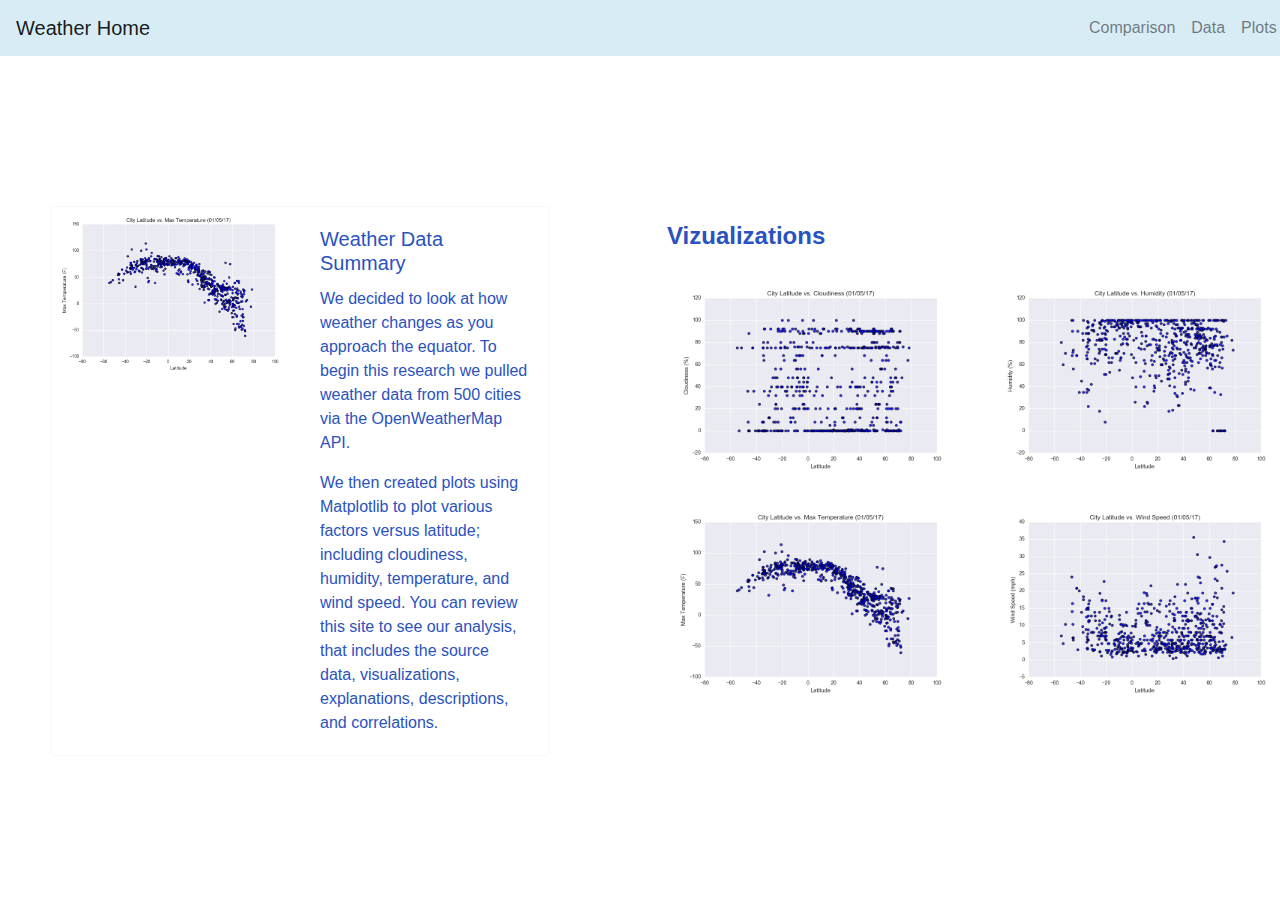
<file: index.html>
<!doctype html>
<html lang="en">
  <head>
    <!-- Required meta tags -->
    <meta charset="utf-8">
    <meta name="viewport" content="width=device-width, initial-scale=1, shrink-to-fit=no">

    <!-- Bootstrap CSS -->
    <link rel="stylesheet" href="https://stackpath.bootstrapcdn.com/bootstrap/4.5.2/css/bootstrap.min.css" integrity="sha384-JcKb8q3iqJ61gNV9KGb8thSsNjpSL0n8PARn9HuZOnIxN0hoP+VmmDGMN5t9UJ0Z" crossorigin="anonymous">
    <link rel="stylesheet" href="style.css">
    <title>Weather Landing Page</title>
  </head>
  
  <body>
    <nav class="navbar navbar-expand-lg navbar-light" style="background-color: rgb(215, 236, 245);">
      <a class="navbar-brand" href="index.html">Weather Home</a>
      <button class="navbar-toggler" type="button" data-toggle="collapse" data-target="#navbarSupportedContent" aria-controls="navbarSupportedContent" aria-expanded="false" aria-label="Toggle navigation">
        <span class="navbar-toggler-icon"></span>
      </button>
      <div class="collapse navbar-collapse" id="navbarSupportedContent">
        <div class="col-md-10"></div>
        <ul class="navbar-nav mr-auto">
          <li class="nav-item">
            <a class="nav-link" href="comparision.html">Comparison</a>
          </li>
          <li class="nav-item">
            <a class="nav-link" href="data.html">Data</a>
          </li>
          <li class="nav-item dropdown">
            <a class="nav-link dropdown-toggle" href="#" id="navbarDropdown" role="button" data-toggle="dropdown" aria-haspopup="true" aria-expanded="false">
              Plots
            </a>
            <div class="dropdown-menu" aria-labelledby="navbarDropdown">
              <a class="dropdown-item" href="cloudiness.html">Cloudiness</a>
              <a class="dropdown-item" href="humidity.html">Humidity</a>
              <a class="dropdown-item" href="temperature.html">Temperature</a>
              <a class="dropdown-item" href="windspeed.html">Wind Speed</a>
            </div>
          </li>
        </ul>
      </div>
    </nav>

 
    <div class="container-fluid">
      <div class="row">
        <div class="col-sm-6 d-flex justify-content-right">

          <div class="card border-light mb-3" style="max-width: 500px;">
            <div class="text-left"></div>
            <div class="row no-gutters">
              <div class="col-md-6">
                <img src="Resources/assets/images/Fig1.png" class="card-img" alt="plot of Latitude versus Cloud">
              </div>
              <div class="col-md-6">
                <div class="card-body">
                  <h5 class="card-title">Weather Data Summary</h5>
                  <p class="card-text">We decided to look at how weather changes as you approach the equator. To begin this research we pulled weather data from 500 cities via the OpenWeatherMap API.</p>
                  <p class="card-text">We then created plots using Matplotlib to plot various factors versus latitude; including cloudiness, humidity, temperature, and wind speed. You can review this site to see our analysis, that includes the source data, visualizations, explanations, descriptions, and correlations.</p>
                </div>
              </div>
            </div>
          </div> 
        </div>

        <div class="col-sm-6 d-flex justify-content-right">
          <table class="table table-borderless" style="width:500px">
            <div class="text-right"></div>
            <thead>
              <tr>
                <th scope="col">Vizualizations</th>
              </tr>
            </thead>
            <tbody>
              <tr>
                <td scope="row">
                    <a href="cloudiness.html"><img class="img-responsive" src="Resources/assets/images/Fig3.png" style="height: 200px; width: 300px;display:inline-block" class="card-img-top" alt="plot of Latitude versus Cloud"></a>
                </td>
                <td>
                  <a href="humidity.html"><img class="img-responsive" src="Resources/assets/images/Fig2.png" style="height: 200px; width: 300px;display:inline-block" class="card-img-top" alt="plot of Latitude versus Humidity"></a>
                </td>
              </tr>
              <tr>
                <td scope="row">
                  <a href="temperature.html"><img class="img-responsive" src="Resources/assets/images/Fig1.png" style="height: 200px; width: 300px;display:inline-block" class="card-img-top" alt="plot of Latitude versus Temperature"></a>
                <td>
                  <a href="windspeed.html"><img class="img-responsive" src="Resources/assets/images/Fig4.png" style="height: 200px; width: 300px;display:inline-block" class="card-img-top" alt="plot of Latitude versus Wind Speed"></a>
                </td>
              </tr>
            </tbody>
          </table>

        </div>
      </div>  
    </div>


  
    <!-- Optional JavaScript -->
    <!-- jQuery first, then Popper.js, then Bootstrap JS -->
    <script src="https://code.jquery.com/jquery-3.5.1.slim.min.js" integrity="sha384-DfXdz2htPH0lsSSs5nCTpuj/zy4C+OGpamoFVy38MVBnE+IbbVYUew+OrCXaRkfj" crossorigin="anonymous"></script>
    <script src="https://cdn.jsdelivr.net/npm/popper.js@1.16.1/dist/umd/popper.min.js" integrity="sha384-9/reFTGAW83EW2RDu2S0VKaIzap3H66lZH81PoYlFhbGU+6BZp6G7niu735Sk7lN" crossorigin="anonymous"></script>
    <script src="https://stackpath.bootstrapcdn.com/bootstrap/4.5.2/js/bootstrap.min.js" integrity="sha384-B4gt1jrGC7Jh4AgTPSdUtOBvfO8shuf57BaghqFfPlYxofvL8/KUEfYiJOMMV+rV" crossorigin="anonymous"></script>
  </body>
</html>
</file>
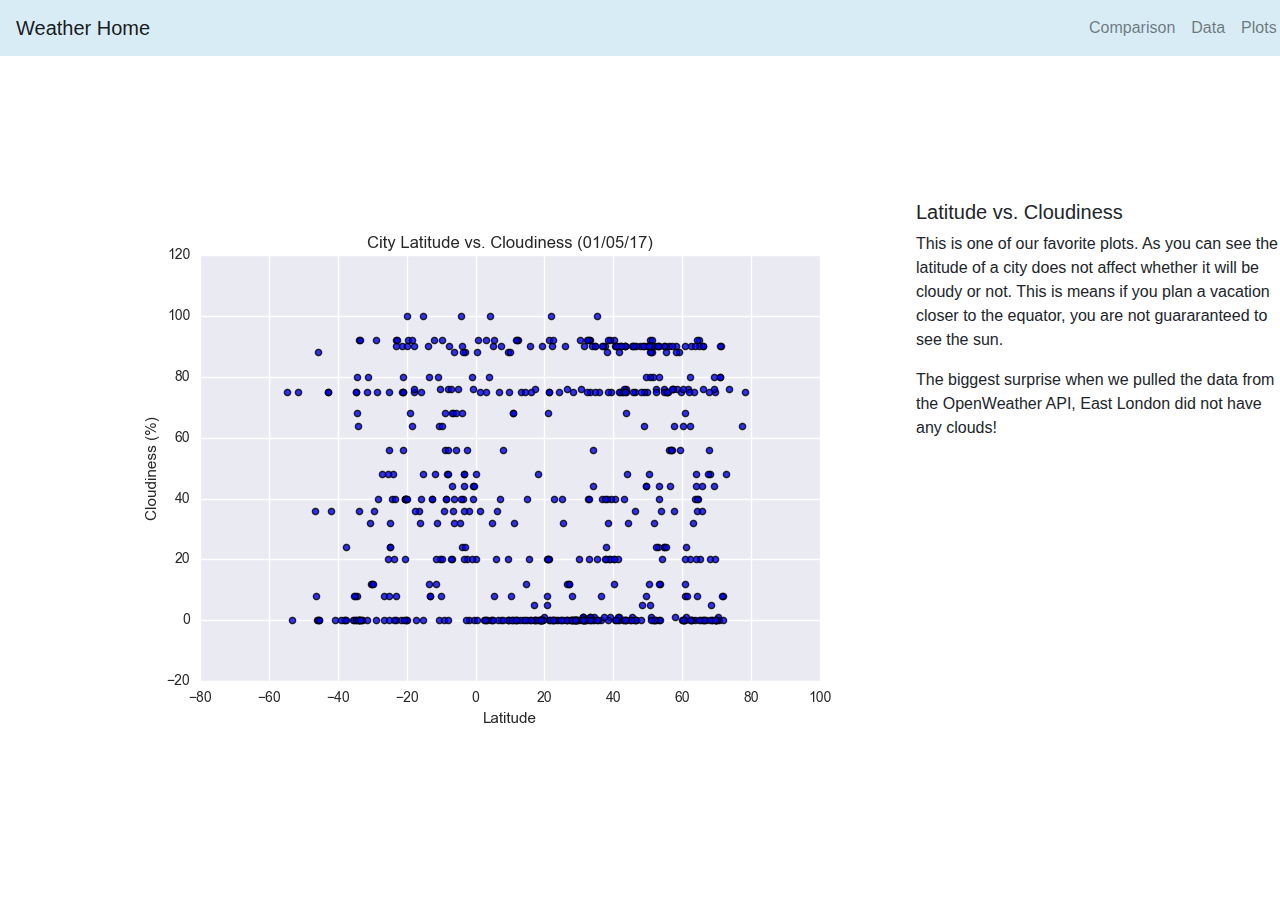
<file: cloudiness.html>
<!doctype html>
<html lang="en">
  <head>
    <!-- Required meta tags -->
    <meta charset="utf-8">
    <meta name="viewport" content="width=device-width, initial-scale=1, shrink-to-fit=no">

    <!-- Bootstrap CSS -->
    <link rel="stylesheet" href="https://stackpath.bootstrapcdn.com/bootstrap/4.5.2/css/bootstrap.min.css" integrity="sha384-JcKb8q3iqJ61gNV9KGb8thSsNjpSL0n8PARn9HuZOnIxN0hoP+VmmDGMN5t9UJ0Z" crossorigin="anonymous">
    <link rel="stylesheet" href="style.css">
    <title>Cloudiness</title>
  </head>
  
  <body>

    <nav class="navbar navbar-expand-lg navbar-light" style="background-color: rgb(215, 236, 245);">
      <a class="navbar-brand" href="landing_page.html">Weather Home</a>
      <button class="navbar-toggler" type="button" data-toggle="collapse" data-target="#navbarSupportedContent" aria-controls="navbarSupportedContent" aria-expanded="false" aria-label="Toggle navigation">
        <span class="navbar-toggler-icon"></span>
      </button>
      <div class="collapse navbar-collapse" id="navbarSupportedContent">
        <div class="col-md-10"></div>
        <ul class="navbar-nav mr-auto">
          <li class="nav-item">
            <a class="nav-link" href="comparision.html">Comparison</a>
          </li>
          <li class="nav-item">
            <a class="nav-link" href="data.html">Data</a>
          </li>
          <li class="nav-item dropdown">
            <a class="nav-link dropdown-toggle" href="#" id="navbarDropdown" role="button" data-toggle="dropdown" aria-haspopup="true" aria-expanded="false">
              Plots
            </a>
            <div class="dropdown-menu" aria-labelledby="navbarDropdown">
              <a class="dropdown-item" href="cloudiness.html">Cloudiness</a>
              <a class="dropdown-item" href="humidity.html">Humidity</a>
              <a class="dropdown-item" href="temperature.html">Temperature</a>
              <a class="dropdown-item" href="windspeed.html">Wind Speed</a>
            </div>
          </li>
        </ul>
      </div>
    </nav>

    <div class="media">
      <img src="Resources/assets/images/Fig3.png" class="align-self-start mr-3" alt="...">
      <div class="media-body">
        <h5 class="mt-0">Latitude vs. Cloudiness</h5>
        <p>This is one of our favorite plots. As you can see the latitude of a city does not affect whether it will be cloudy or not. This is means if you plan a vacation closer to the equator, you are not guararanteed to see the sun.</p>
        <p>The biggest surprise when we pulled the data from the OpenWeather API, East London did not have any clouds!</p>
      </div>
    </div>

    <!-- Optional JavaScript -->
    <!-- jQuery first, then Popper.js, then Bootstrap JS -->
    <script src="https://code.jquery.com/jquery-3.5.1.slim.min.js" integrity="sha384-DfXdz2htPH0lsSSs5nCTpuj/zy4C+OGpamoFVy38MVBnE+IbbVYUew+OrCXaRkfj" crossorigin="anonymous"></script>
    <script src="https://cdn.jsdelivr.net/npm/popper.js@1.16.1/dist/umd/popper.min.js" integrity="sha384-9/reFTGAW83EW2RDu2S0VKaIzap3H66lZH81PoYlFhbGU+6BZp6G7niu735Sk7lN" crossorigin="anonymous"></script>
    <script src="https://stackpath.bootstrapcdn.com/bootstrap/4.5.2/js/bootstrap.min.js" integrity="sha384-B4gt1jrGC7Jh4AgTPSdUtOBvfO8shuf57BaghqFfPlYxofvL8/KUEfYiJOMMV+rV" crossorigin="anonymous"></script>
  </body>
</html>
</file>
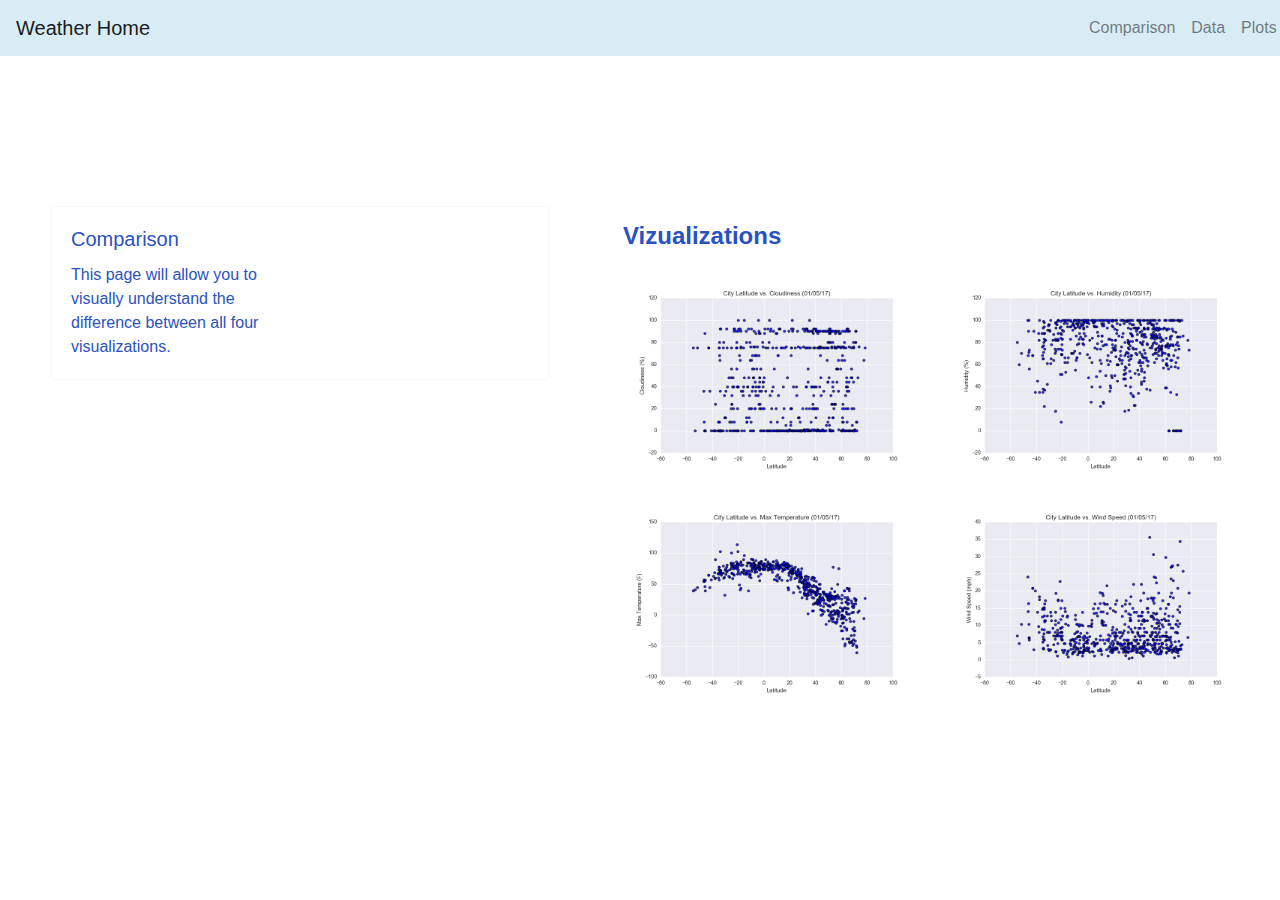
<file: comparision.html>
<!doctype html>
<html lang="en">
  <head>
    <!-- Required meta tags -->
    <meta charset="utf-8">
    <meta name="viewport" content="width=device-width, initial-scale=1, shrink-to-fit=no">

    <!-- Bootstrap CSS -->
    <link rel="stylesheet" href="https://stackpath.bootstrapcdn.com/bootstrap/4.5.2/css/bootstrap.min.css" integrity="sha384-JcKb8q3iqJ61gNV9KGb8thSsNjpSL0n8PARn9HuZOnIxN0hoP+VmmDGMN5t9UJ0Z" crossorigin="anonymous">
    <link rel="stylesheet" href="style.css">
    <title>Comparison</title>
  </head>
  
  <body>
    <nav class="navbar navbar-expand-lg navbar-light" style="background-color: rgb(215, 236, 245);">
        <a class="navbar-brand" href="landing_page.html">Weather Home</a>
        <button class="navbar-toggler" type="button" data-toggle="collapse" data-target="#navbarSupportedContent" aria-controls="navbarSupportedContent" aria-expanded="false" aria-label="Toggle navigation">
          <span class="navbar-toggler-icon"></span>
        </button>
        <div class="collapse navbar-collapse" id="navbarSupportedContent">
          <div class="col-md-10"></div>
          <ul class="navbar-nav mr-auto">
            <li class="nav-item">
              <a class="nav-link" href="comparision.html">Comparison</a>
            </li>
            <li class="nav-item">
              <a class="nav-link" href="data.html">Data</a>
            </li>
            <li class="nav-item dropdown">
              <a class="nav-link dropdown-toggle" href="#" id="navbarDropdown" role="button" data-toggle="dropdown" aria-haspopup="true" aria-expanded="false">
                Plots
              </a>
              <div class="dropdown-menu" aria-labelledby="navbarDropdown">
                <a class="dropdown-item" href="cloudiness.html">Cloudiness</a>
                <a class="dropdown-item" href="humidity.html">Humidity</a>
                <a class="dropdown-item" href="temperature.html">Temperature</a>
                <a class="dropdown-item" href="windspeed.html">Wind Speed</a>
              </div>
            </li>
          </ul>
        </div>
      </nav>

      <div class="container-fluid">
        <div class="row">
          <div class="col-sm-6 d-flex justify-content-right">
  
            <div class="card border-light mb-3" style="max-width: 500px;">
              <div class="text-left"></div>
              <div class="row no-gutters">
                <div class="col-md-6">
                  <div class="card-body">
                    <h5 class="card-title">Comparison</h5>
                    <p class="card-text">This page will allow you to visually understand the difference between all four visualizations.</p>
                  </div>
                </div>
              </div>
            </div> 
          </div>
  
          <div class="col-sm-6 d-flex justify-content-center">
            <table class="table table-borderless" style="width:500px">
              <div class="text-right"></div>
              <thead>
                <tr>
                  <th scope="col">Vizualizations</th>
                </tr>
              </thead>
              <tbody>
                <tr>
                  <td scope="row">
                      <a href="cloudiness.html"><img class="img-responsive" src="Resources/assets/images/Fig3.png" style="height: 200px; width: 300px;display:inline-block" class="card-img-top" alt="plot of Latitude versus Cloud"></a>
                  </td>
                  <td>
                    <a href="humidity.html"><img class="img-responsive" src="Resources/assets/images/Fig2.png" style="height: 200px; width: 300px;display:inline-block" class="card-img-top" alt="plot of Latitude versus Humidity"></a>
                  </td>
                </tr>
                <tr>
                  <td scope="row">
                    <a href="temperature.html"><img class="img-responsive" src="Resources/assets/images/Fig1.png" style="height: 200px; width: 300px;display:inline-block" class="card-img-top" alt="plot of Latitude versus Temperature"></a>
                  <td>
                    <a href="windspeed.html"><img class="img-responsive" src="Resources/assets/images/Fig4.png" style="height: 200px; width: 300px;display:inline-block" class="card-img-top" alt="plot of Latitude versus Wind Speed"></a>
                  </td>
                </tr>
              </tbody>
            </table>
  
          </div>
        </div>  
      </div>

    <!-- Optional JavaScript -->
    <!-- jQuery first, then Popper.js, then Bootstrap JS -->
    <script src="https://code.jquery.com/jquery-3.5.1.slim.min.js" integrity="sha384-DfXdz2htPH0lsSSs5nCTpuj/zy4C+OGpamoFVy38MVBnE+IbbVYUew+OrCXaRkfj" crossorigin="anonymous"></script>
    <script src="https://cdn.jsdelivr.net/npm/popper.js@1.16.1/dist/umd/popper.min.js" integrity="sha384-9/reFTGAW83EW2RDu2S0VKaIzap3H66lZH81PoYlFhbGU+6BZp6G7niu735Sk7lN" crossorigin="anonymous"></script>
    <script src="https://stackpath.bootstrapcdn.com/bootstrap/4.5.2/js/bootstrap.min.js" integrity="sha384-B4gt1jrGC7Jh4AgTPSdUtOBvfO8shuf57BaghqFfPlYxofvL8/KUEfYiJOMMV+rV" crossorigin="anonymous"></script>
  </body>
</html>
</file>
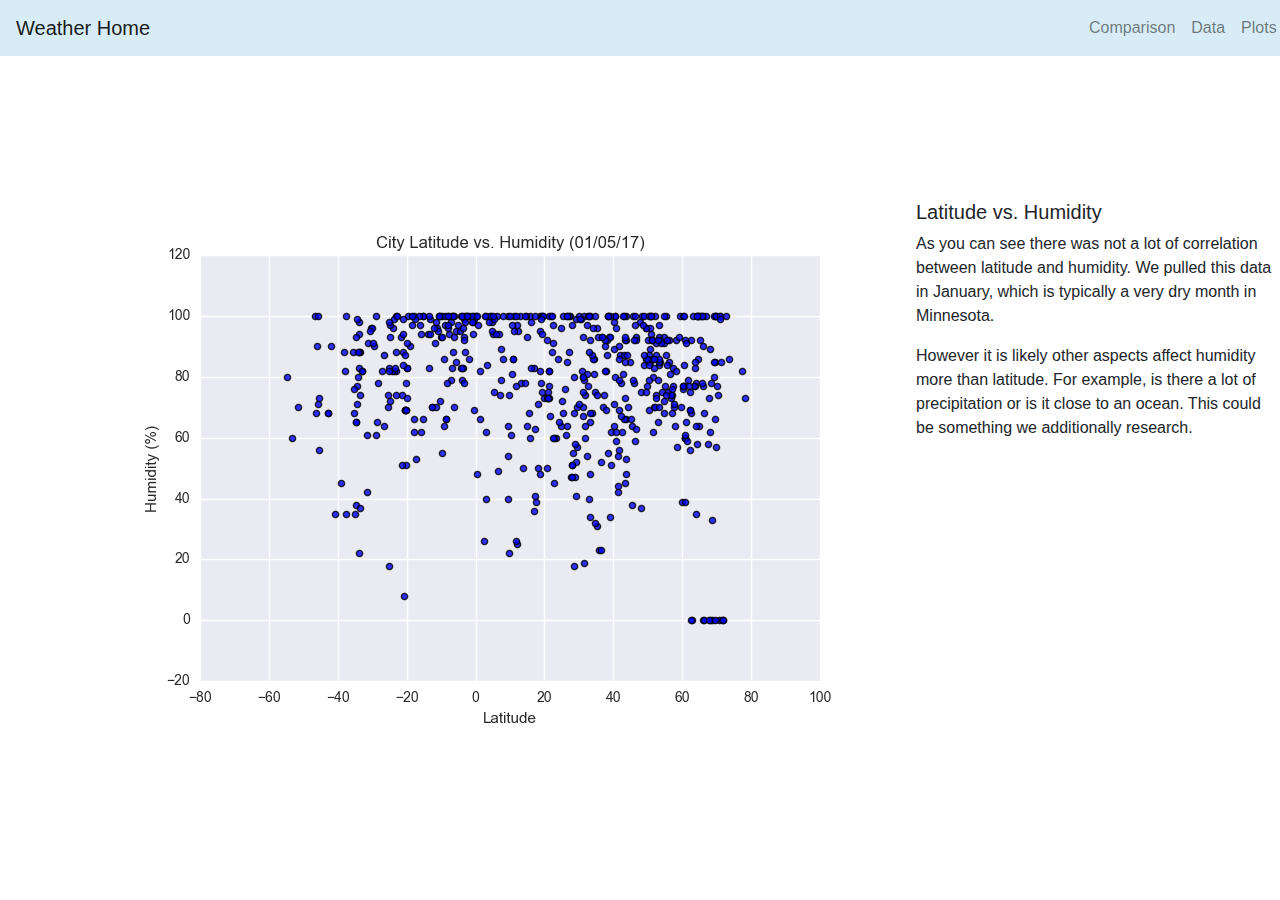
<file: humidity.html>
<!doctype html>
<html lang="en">
  <head>
    <!-- Required meta tags -->
    <meta charset="utf-8">
    <meta name="viewport" content="width=device-width, initial-scale=1, shrink-to-fit=no">

    <!-- Bootstrap CSS -->
    <link rel="stylesheet" href="https://stackpath.bootstrapcdn.com/bootstrap/4.5.2/css/bootstrap.min.css" integrity="sha384-JcKb8q3iqJ61gNV9KGb8thSsNjpSL0n8PARn9HuZOnIxN0hoP+VmmDGMN5t9UJ0Z" crossorigin="anonymous">
    <link rel="stylesheet" href="style.css">
    <title>Humidity</title>
  </head>
  
  <body>
    <nav class="navbar navbar-expand-lg navbar-light" style="background-color: rgb(215, 236, 245);">
      <a class="navbar-brand" href="landing_page.html">Weather Home</a>
      <button class="navbar-toggler" type="button" data-toggle="collapse" data-target="#navbarSupportedContent" aria-controls="navbarSupportedContent" aria-expanded="false" aria-label="Toggle navigation">
        <span class="navbar-toggler-icon"></span>
      </button>
      <div class="collapse navbar-collapse" id="navbarSupportedContent">
        <div class="col-md-10"></div>
        <ul class="navbar-nav mr-auto">
          <li class="nav-item">
            <a class="nav-link" href="comparision.html">Comparison</a>
          </li>
          <li class="nav-item">
            <a class="nav-link" href="data.html">Data</a>
          </li>
          <li class="nav-item dropdown">
            <a class="nav-link dropdown-toggle" href="#" id="navbarDropdown" role="button" data-toggle="dropdown" aria-haspopup="true" aria-expanded="false">
              Plots
            </a>
            <div class="dropdown-menu" aria-labelledby="navbarDropdown">
              <a class="dropdown-item" href="cloudiness.html">Cloudiness</a>
              <a class="dropdown-item" href="humidity.html">Humidity</a>
              <a class="dropdown-item" href="temperature.html">Temperature</a>
              <a class="dropdown-item" href="windspeed.html">Wind Speed</a>
            </div>
          </li>
        </ul>
      </div>
    </nav>

    <div class="media">
      <img src="Resources/assets/images/Fig2.png" class="align-self-start mr-3" alt="...">
      <div class="media-body">
        <h5 class="mt-0">Latitude vs. Humidity</h5>
        <p>As you can see there was not a lot of correlation between latitude and humidity. We pulled this data in January, which is typically a very dry month in Minnesota.</p>
        <p>However it is likely other aspects affect humidity more than latitude. For example, is there a lot of precipitation or is it close to an ocean. This could be something we additionally research.</p>
      </div>
    </div>

    <!-- Optional JavaScript -->
    <!-- jQuery first, then Popper.js, then Bootstrap JS -->
    <script src="https://code.jquery.com/jquery-3.5.1.slim.min.js" integrity="sha384-DfXdz2htPH0lsSSs5nCTpuj/zy4C+OGpamoFVy38MVBnE+IbbVYUew+OrCXaRkfj" crossorigin="anonymous"></script>
    <script src="https://cdn.jsdelivr.net/npm/popper.js@1.16.1/dist/umd/popper.min.js" integrity="sha384-9/reFTGAW83EW2RDu2S0VKaIzap3H66lZH81PoYlFhbGU+6BZp6G7niu735Sk7lN" crossorigin="anonymous"></script>
    <script src="https://stackpath.bootstrapcdn.com/bootstrap/4.5.2/js/bootstrap.min.js" integrity="sha384-B4gt1jrGC7Jh4AgTPSdUtOBvfO8shuf57BaghqFfPlYxofvL8/KUEfYiJOMMV+rV" crossorigin="anonymous"></script>
  </body>
</html>
</file>
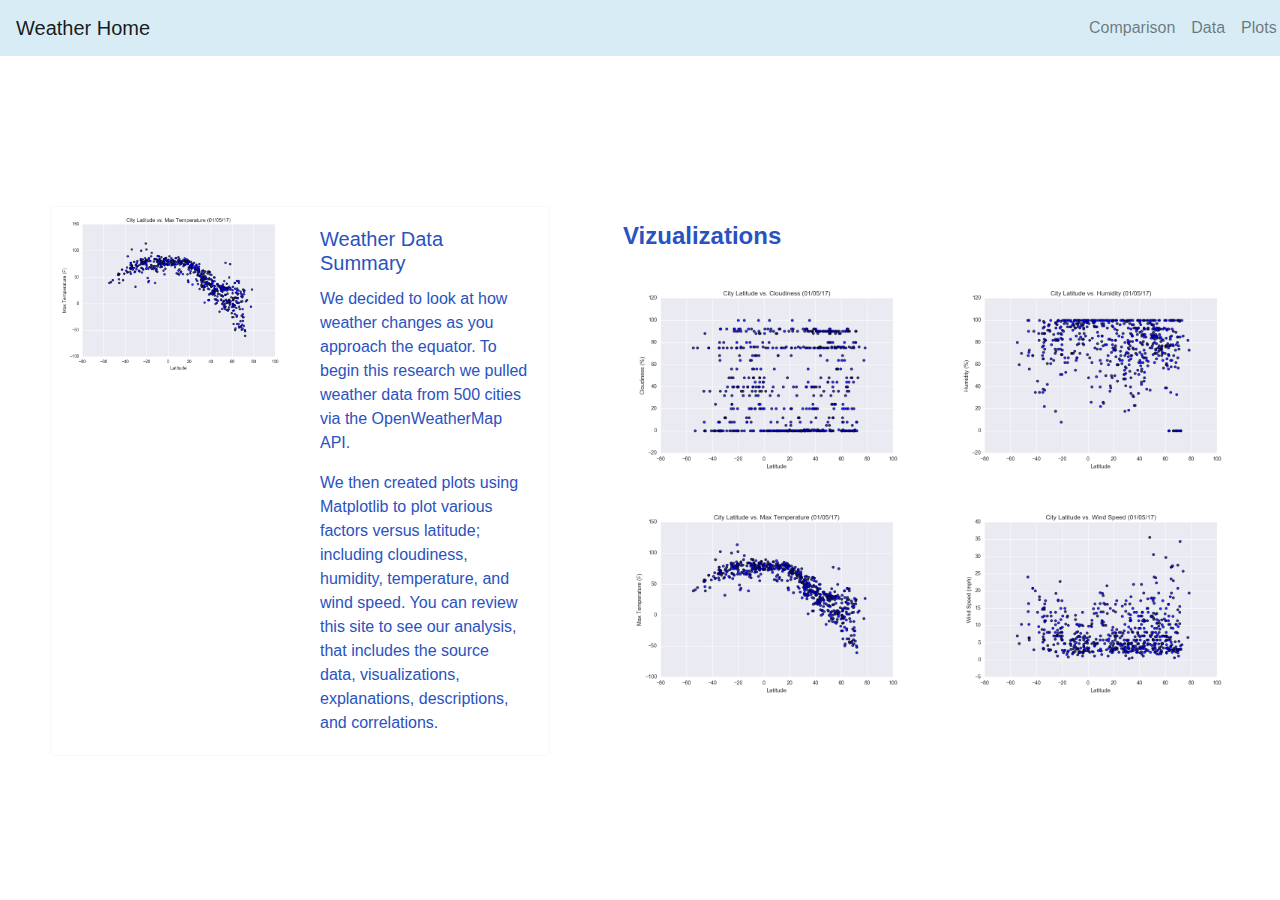
<file: landing_page.html>
<!doctype html>
<html lang="en">
  <head>
    <!-- Required meta tags -->
    <meta charset="utf-8">
    <meta name="viewport" content="width=device-width, initial-scale=1, shrink-to-fit=no">

    <!-- Bootstrap CSS -->
    <link rel="stylesheet" href="https://stackpath.bootstrapcdn.com/bootstrap/4.5.2/css/bootstrap.min.css" integrity="sha384-JcKb8q3iqJ61gNV9KGb8thSsNjpSL0n8PARn9HuZOnIxN0hoP+VmmDGMN5t9UJ0Z" crossorigin="anonymous">
    <link rel="stylesheet" href="style.css">
    <title>Weather Landing Page</title>
  </head>
  
  <body>
    <nav class="navbar navbar-expand-lg navbar-light" style="background-color: rgb(215, 236, 245);">
      <a class="navbar-brand" href="landing_page.html">Weather Home</a>
      <button class="navbar-toggler" type="button" data-toggle="collapse" data-target="#navbarSupportedContent" aria-controls="navbarSupportedContent" aria-expanded="false" aria-label="Toggle navigation">
        <span class="navbar-toggler-icon"></span>
      </button>
      <div class="collapse navbar-collapse" id="navbarSupportedContent">
        <div class="col-md-10"></div>
        <ul class="navbar-nav mr-auto">
          <li class="nav-item">
            <a class="nav-link" href="comparision.html">Comparison</a>
          </li>
          <li class="nav-item">
            <a class="nav-link" href="data.html">Data</a>
          </li>
          <li class="nav-item dropdown">
            <a class="nav-link dropdown-toggle" href="#" id="navbarDropdown" role="button" data-toggle="dropdown" aria-haspopup="true" aria-expanded="false">
              Plots
            </a>
            <div class="dropdown-menu" aria-labelledby="navbarDropdown">
              <a class="dropdown-item" href="cloudiness.html">Cloudiness</a>
              <a class="dropdown-item" href="humidity.html">Humidity</a>
              <a class="dropdown-item" href="temperature.html">Temperature</a>
              <a class="dropdown-item" href="windspeed.html">Wind Speed</a>
            </div>
          </li>
        </ul>
      </div>
    </nav>

 
    <div class="container-fluid">
      <div class="row">
        <div class="col-sm-6 d-flex justify-content-right">

          <div class="card border-light mb-3" style="max-width: 500px;">
            <div class="text-left"></div>
            <div class="row no-gutters">
              <div class="col-md-6">
                <img src="Resources/assets/images/Fig1.png" class="card-img" alt="plot of Latitude versus Cloud">
              </div>
              <div class="col-md-6">
                <div class="card-body">
                  <h5 class="card-title">Weather Data Summary</h5>
                  <p class="card-text">We decided to look at how weather changes as you approach the equator. To begin this research we pulled weather data from 500 cities via the OpenWeatherMap API.</p>
                  <p class="card-text">We then created plots using Matplotlib to plot various factors versus latitude; including cloudiness, humidity, temperature, and wind speed. You can review this site to see our analysis, that includes the source data, visualizations, explanations, descriptions, and correlations.</p>
                </div>
              </div>
            </div>
          </div> 
        </div>

        <div class="col-sm-6 d-flex justify-content-center">
          <table class="table table-borderless" style="width:500px">
            <div class="text-right"></div>
            <thead>
              <tr>
                <th scope="col">Vizualizations</th>
              </tr>
            </thead>
            <tbody>
              <tr>
                <td scope="row">
                    <a href="cloudiness.html"><img class="img-responsive" src="Resources/assets/images/Fig3.png" style="height: 200px; width: 300px;display:inline-block" class="card-img-top" alt="plot of Latitude versus Cloud"></a>
                </td>
                <td>
                  <a href="humidity.html"><img class="img-responsive" src="Resources/assets/images/Fig2.png" style="height: 200px; width: 300px;display:inline-block" class="card-img-top" alt="plot of Latitude versus Humidity"></a>
                </td>
              </tr>
              <tr>
                <td scope="row">
                  <a href="temperature.html"><img class="img-responsive" src="Resources/assets/images/Fig1.png" style="height: 200px; width: 300px;display:inline-block" class="card-img-top" alt="plot of Latitude versus Temperature"></a>
                <td>
                  <a href="windspeed.html"><img class="img-responsive" src="Resources/assets/images/Fig4.png" style="height: 200px; width: 300px;display:inline-block" class="card-img-top" alt="plot of Latitude versus Wind Speed"></a>
                </td>
              </tr>
            </tbody>
          </table>

        </div>
      </div>  
    </div>


  
    <!-- Optional JavaScript -->
    <!-- jQuery first, then Popper.js, then Bootstrap JS -->
    <script src="https://code.jquery.com/jquery-3.5.1.slim.min.js" integrity="sha384-DfXdz2htPH0lsSSs5nCTpuj/zy4C+OGpamoFVy38MVBnE+IbbVYUew+OrCXaRkfj" crossorigin="anonymous"></script>
    <script src="https://cdn.jsdelivr.net/npm/popper.js@1.16.1/dist/umd/popper.min.js" integrity="sha384-9/reFTGAW83EW2RDu2S0VKaIzap3H66lZH81PoYlFhbGU+6BZp6G7niu735Sk7lN" crossorigin="anonymous"></script>
    <script src="https://stackpath.bootstrapcdn.com/bootstrap/4.5.2/js/bootstrap.min.js" integrity="sha384-B4gt1jrGC7Jh4AgTPSdUtOBvfO8shuf57BaghqFfPlYxofvL8/KUEfYiJOMMV+rV" crossorigin="anonymous"></script>
  </body>
</html>
</file>
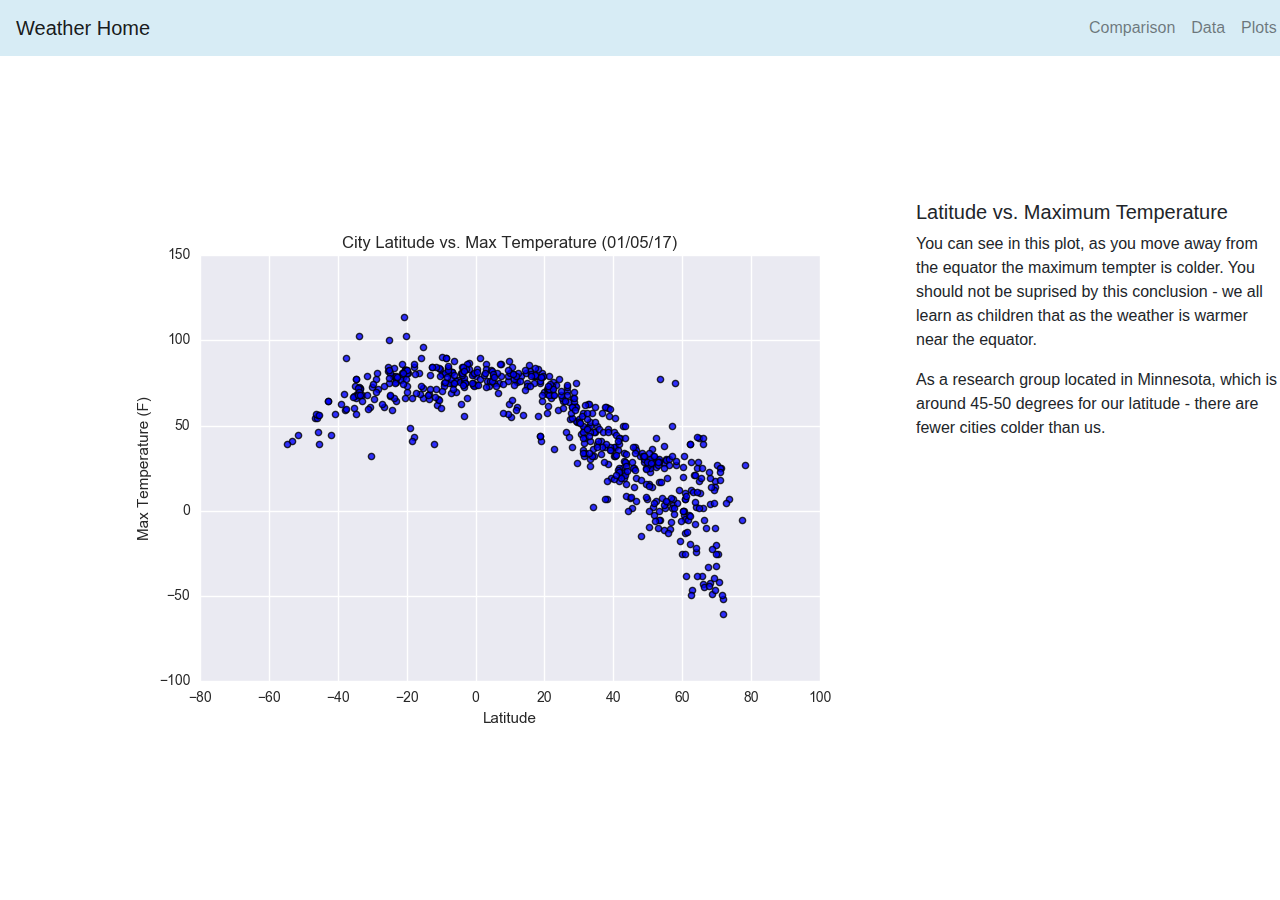
<file: temperature.html>
<!doctype html>
<html lang="en">
  <head>
    <!-- Required meta tags -->
    <meta charset="utf-8">
    <meta name="viewport" content="width=device-width, initial-scale=1, shrink-to-fit=no">

    <!-- Bootstrap CSS -->
    <link rel="stylesheet" href="https://stackpath.bootstrapcdn.com/bootstrap/4.5.2/css/bootstrap.min.css" integrity="sha384-JcKb8q3iqJ61gNV9KGb8thSsNjpSL0n8PARn9HuZOnIxN0hoP+VmmDGMN5t9UJ0Z" crossorigin="anonymous">
    <link rel="stylesheet" href="style.css">
    <title>Temperature</title>
  </head>
  
  <body>
    <nav class="navbar navbar-expand-lg navbar-light" style="background-color: rgb(215, 236, 245);">
      <a class="navbar-brand" href="landing_page.html">Weather Home</a>
      <button class="navbar-toggler" type="button" data-toggle="collapse" data-target="#navbarSupportedContent" aria-controls="navbarSupportedContent" aria-expanded="false" aria-label="Toggle navigation">
        <span class="navbar-toggler-icon"></span>
      </button>
      <div class="collapse navbar-collapse" id="navbarSupportedContent">
        <div class="col-md-10"></div>
        <ul class="navbar-nav mr-auto">
          <li class="nav-item">
            <a class="nav-link" href="comparision.html">Comparison</a>
          </li>
          <li class="nav-item">
            <a class="nav-link" href="data.html">Data</a>
          </li>
          <li class="nav-item dropdown">
            <a class="nav-link dropdown-toggle" href="#" id="navbarDropdown" role="button" data-toggle="dropdown" aria-haspopup="true" aria-expanded="false">
              Plots
            </a>
            <div class="dropdown-menu" aria-labelledby="navbarDropdown">
              <a class="dropdown-item" href="cloudiness.html">Cloudiness</a>
              <a class="dropdown-item" href="humidity.html">Humidity</a>
              <a class="dropdown-item" href="temperature.html">Temperature</a>
              <a class="dropdown-item" href="windspeed.html">Wind Speed</a>
            </div>
          </li>
        </ul>
      </div>
    </nav>

    <div class="media">
      <img src="Resources/assets/images/Fig1.png" class="align-self-start mr-3" alt="...">
      <div class="media-body">
        <h5 class="mt-0">Latitude vs. Maximum Temperature</h5>
        <p>You can see in this plot, as you move away from the equator the maximum tempter is colder. You should not be suprised by this conclusion - we all learn as children that as the weather is warmer near the equator. </p>
        <p>As a research group located in Minnesota, which is around 45-50 degrees for our latitude - there are fewer cities colder than us.</p>
      </div>
    </div>

    <!-- Optional JavaScript -->
    <!-- jQuery first, then Popper.js, then Bootstrap JS -->
    <script src="https://code.jquery.com/jquery-3.5.1.slim.min.js" integrity="sha384-DfXdz2htPH0lsSSs5nCTpuj/zy4C+OGpamoFVy38MVBnE+IbbVYUew+OrCXaRkfj" crossorigin="anonymous"></script>
    <script src="https://cdn.jsdelivr.net/npm/popper.js@1.16.1/dist/umd/popper.min.js" integrity="sha384-9/reFTGAW83EW2RDu2S0VKaIzap3H66lZH81PoYlFhbGU+6BZp6G7niu735Sk7lN" crossorigin="anonymous"></script>
    <script src="https://stackpath.bootstrapcdn.com/bootstrap/4.5.2/js/bootstrap.min.js" integrity="sha384-B4gt1jrGC7Jh4AgTPSdUtOBvfO8shuf57BaghqFfPlYxofvL8/KUEfYiJOMMV+rV" crossorigin="anonymous"></script>
  </body>
</html>
</file>
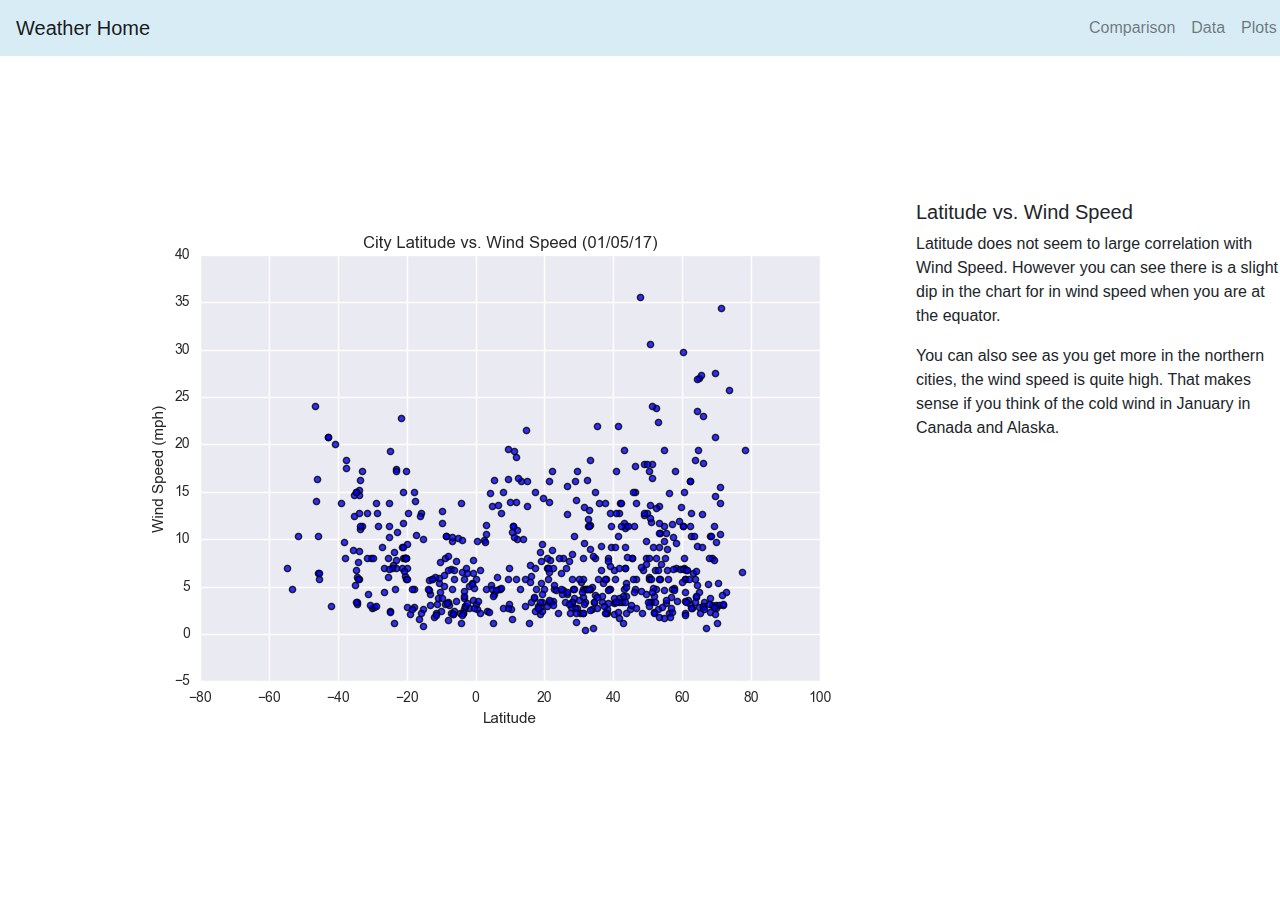
<file: windspeed.html>
<!doctype html>
<html lang="en">
  <head>
    <!-- Required meta tags -->
    <meta charset="utf-8">
    <meta name="viewport" content="width=device-width, initial-scale=1, shrink-to-fit=no">

    <!-- Bootstrap CSS -->
    <link rel="stylesheet" href="https://stackpath.bootstrapcdn.com/bootstrap/4.5.2/css/bootstrap.min.css" integrity="sha384-JcKb8q3iqJ61gNV9KGb8thSsNjpSL0n8PARn9HuZOnIxN0hoP+VmmDGMN5t9UJ0Z" crossorigin="anonymous">
    <link rel="stylesheet" href="style.css">
    <title>WindSpeed</title>
  </head>
  
  <body>
    <nav class="navbar navbar-expand-lg navbar-light" style="background-color: rgb(215, 236, 245);">
      <a class="navbar-brand" href="landing_page.html">Weather Home</a>
      <button class="navbar-toggler" type="button" data-toggle="collapse" data-target="#navbarSupportedContent" aria-controls="navbarSupportedContent" aria-expanded="false" aria-label="Toggle navigation">
        <span class="navbar-toggler-icon"></span>
      </button>
      <div class="collapse navbar-collapse" id="navbarSupportedContent">
        <div class="col-md-10"></div>
        <ul class="navbar-nav mr-auto">
          <li class="nav-item">
            <a class="nav-link" href="comparision.html">Comparison</a>
          </li>
          <li class="nav-item">
            <a class="nav-link" href="data.html">Data</a>
          </li>
          <li class="nav-item dropdown">
            <a class="nav-link dropdown-toggle" href="#" id="navbarDropdown" role="button" data-toggle="dropdown" aria-haspopup="true" aria-expanded="false">
              Plots
            </a>
            <div class="dropdown-menu" aria-labelledby="navbarDropdown">
              <a class="dropdown-item" href="cloudiness.html">Cloudiness</a>
              <a class="dropdown-item" href="humidity.html">Humidity</a>
              <a class="dropdown-item" href="temperature.html">Temperature</a>
              <a class="dropdown-item" href="windspeed.html">Wind Speed</a>
            </div>
          </li>
        </ul>
      </div>
    </nav>

    <div class="media">
      <img src="Resources/assets/images/Fig4.png" class="align-self-start mr-3" alt="...">
      <div class="media-body">
        <h5 class="mt-0">Latitude vs. Wind Speed</h5>
        <p>Latitude does not seem to large correlation with Wind Speed. However you can see there is a slight dip in the chart for in wind speed when you are at the equator.</p>
        <p>You can also see as you get more in the northern cities, the wind speed is quite high. That makes sense if you think of the cold wind in January in Canada and Alaska.</p>
      </div>
    </div>

    <!-- Optional JavaScript -->
    <!-- jQuery first, then Popper.js, then Bootstrap JS -->
    <script src="https://code.jquery.com/jquery-3.5.1.slim.min.js" integrity="sha384-DfXdz2htPH0lsSSs5nCTpuj/zy4C+OGpamoFVy38MVBnE+IbbVYUew+OrCXaRkfj" crossorigin="anonymous"></script>
    <script src="https://cdn.jsdelivr.net/npm/popper.js@1.16.1/dist/umd/popper.min.js" integrity="sha384-9/reFTGAW83EW2RDu2S0VKaIzap3H66lZH81PoYlFhbGU+6BZp6G7niu735Sk7lN" crossorigin="anonymous"></script>
    <script src="https://stackpath.bootstrapcdn.com/bootstrap/4.5.2/js/bootstrap.min.js" integrity="sha384-B4gt1jrGC7Jh4AgTPSdUtOBvfO8shuf57BaghqFfPlYxofvL8/KUEfYiJOMMV+rV" crossorigin="anonymous"></script>
  </body>
</html>
</file>
<file: style.css>
body {
    font-family: -apple-system, BlinkMacSystemFont, 'Segoe UI', Roboto, Oxygen, Ubuntu, Cantarell, 'Open Sans', 'Helvetica Neue', sans-serif;
  }

.navbar-brand {
    font-family: -apple-system, BlinkMacSystemFont, 'Segoe UI', Roboto, Oxygen, Ubuntu, Cantarell, 'Open Sans', 'Helvetica Neue', sans-serif;
}

.nav-link {
      font-family: -apple-system, BlinkMacSystemFont, 'Segoe UI', Roboto, Oxygen, Ubuntu, Cantarell, 'Open Sans', 'Helvetica Neue', sans-serif;
}

.table.table {
    font-family: -apple-system, BlinkMacSystemFont, 'Segoe UI', Roboto, Oxygen, Ubuntu, Cantarell, 'Open Sans', 'Helvetica Neue', sans-serif;
    position: absolute;
    margin-top: 150px;
    margin-right: 50px;
    color:  rgb(42, 82, 192);
    font-size: x-large;
    object-fit: cover;
} 

.navbar {
    background-color: rgb(223, 240, 247);
}

.btn {
    background-color: rgb(223, 240, 247);
}

.media {
    position:absolute; 
    left: 800px;
}

a {
    font-size: medium;
    color:  rgb(42, 82, 192);
}

.card-header {
    font-size: x-large
}

.card.mb-4 {
    color: black;
    background-color: rgb(223, 240, 247);
    border-color:  rgb(223, 240, 247);
}

h1 {
    margin-top: 50px;
}

.body {
    background-color:  rgb(192, 203, 207);
}

.media {
    position: absolute;
    top: 200px;
    left: 100px;
}
.card.mb-3 {
    position: absolute;
    left: 50px;
    top: 150px;
    color:  rgb(42, 82, 192);
    object-fit: cover;
}
 
.dataframe {
    color: black;
    background-color: rgb(223, 240, 247);
    margin-top: 150px;
}

.card.mb-12 {
    position: absolute;
    top: 150px;
    left: 400px;
    color: black;
    background-color: rgb(223, 240, 247);
    border-color:  rgb(223, 240, 247);
}

@media (max-width: 575.98px) {
    .table.table {
        max-width: 25%;
        right: -150px;
        top: 800px
    }
} 

@media (min-width: 576px) and (max-width: 767.98px) {
    .table.table {
        max-width: 25%;
        right: 800px;
        top: 800px
    }
} 

@media (min-width: 768px) and (max-width: 991.98px)  {
        .table.table {
            right: 50px;
            top: 900px
        }
}
</file>
